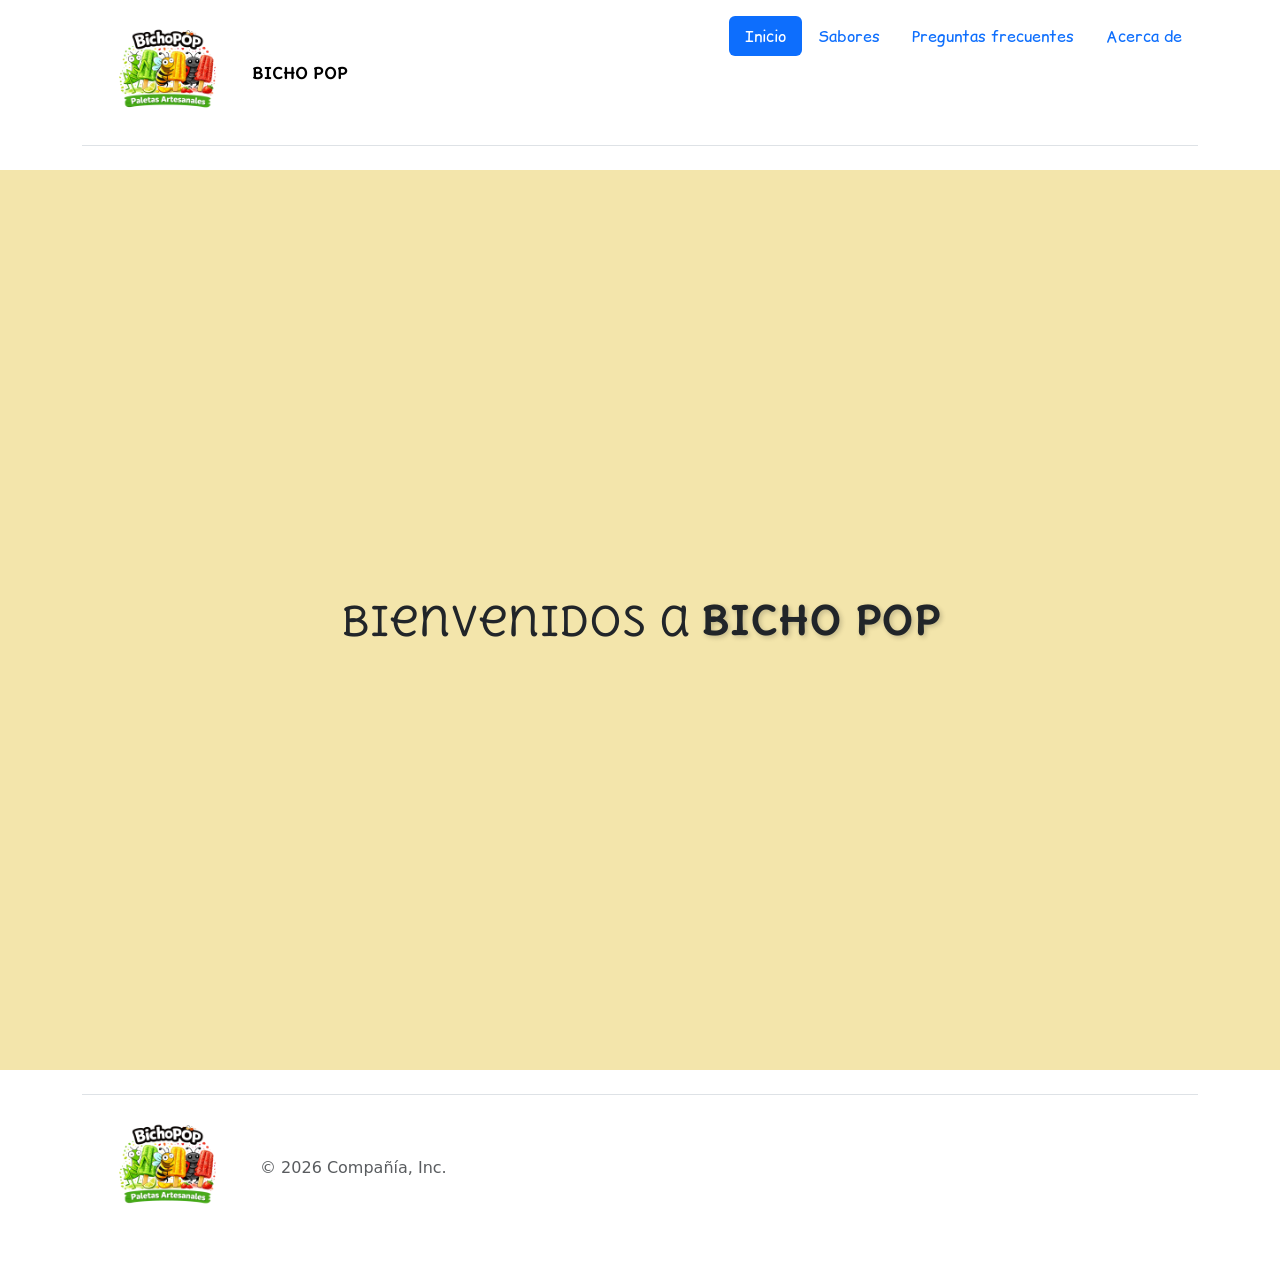
<file: index.html>
<!DOCTYPE html>
<html lang="en">
<head>
    <meta charset="UTF-8">
    <meta name="viewport" content="width=device-width, initial-scale=1.0">
    <title class=>BICHO POP</title>
   <link rel="stylesheet" href="bichopopsty.css">
    <link href="https://cdn.jsdelivr.net/npm/bootstrap@5.3.8/dist/css/bootstrap.min.css" rel="stylesheet" integrity="sha384-sRIl4kxILFvY47J16cr9ZwB07vP4J8+LH7qKQnuqkuIAvNWLzeN8tE5YBujZqJLB" crossorigin="anonymous">
    <link rel="preconnect" href="https://fonts.googleapis.com">
<link rel="preconnect" href="https://fonts.gstatic.com" crossorigin>
<link href="https://fonts.googleapis.com/css2?family=Delius+Unicase:wght@400;700&display=swap" rel="stylesheet">
<link rel="preconnect" href="https://fonts.googleapis.com">
<link rel="preconnect" href="https://fonts.gstatic.com" crossorigin>
<link href="https://fonts.googleapis.com/css2?family=Comic+Relief&display=swap" rel="stylesheet">
</head>


<body >
    <div class="container"> 
        <header class="d-flex flex-wrap justify-content-center py-3 mb-4 border-bottom"> <a href="/" class="d-flex align-items-center mb-3 mb-md-0 me-md-auto link-body-emphasis text-decoration-none"> 
            <img src="bichopop_logo_transparente.png" alt="bichologo" width="170">
            <span class="delius"> <font dir="auto" style="vertical-align: inherit;"><font dir="auto" style="vertical-align: inherit;" >BICHO POP</font></font></span> </a> 
            <ul class="nav nav-pills"> 
                <li class="nav-item"><a href="index.html" class="nav-link active" aria-current="page"><font dir="auto" style="vertical-align: inherit;"><font dir="auto" style="vertical-align: inherit;">Inicio</font></font></a></li> 
                <li class="nav-item"><a href="sabores.html" class="nav-link"><font dir="auto" style="vertical-align: inherit;"><font dir="auto" style="vertical-align: inherit;">Sabores</font></font></a></li> 
                <li class="nav-item"><a href="pgf.html" class="nav-link"><font dir="auto" style="vertical-align: inherit;"><font dir="auto" style="vertical-align: inherit;">Preguntas frecuentes</font></font></a></li> 
                <li class="nav-item"><a href="acerca_de.html" class="nav-link"><font dir="auto" style="vertical-align: inherit;"><font dir="auto" style="vertical-align: inherit;">Acerca de</font></font></a></li> </ul> </header> 
            </div>
             
 <h1 class="contenedor">bienvenidos a <strong class="marca">BICHO POP</strong></h1>
   
   
   
   
   
   
   
   
   
   
    <div class="container"> 
        <footer class="d-flex flex-wrap justify-content-between align-items-center py-3 my-4 border-top"> 
            <div class="col-md-4 d-flex align-items-center"> 
                <a href="/" class="mb-3 me-2 mb-md-0 text-body-secondary text-decoration-none lh-1" aria-label="Oreja"> 
                    <img src="bichopop_logo_transparente.png" alt="" width="170"> </a> 
                <span class="mb-3 mb-md-0 text-body-secondary"><font dir="auto" style="vertical-align: inherit;"><font dir="auto" style="vertical-align: inherit;">© 2026 Compañía, Inc.</font></font></span> </div> 
                <ul class="nav col-md-4 justify-content-end list-unstyled d-flex"> 
                    <li class="ms-3"><a class="text-body-secondary" href="#" aria-label="Instagram"><svg class="bi" width="24" height="24" aria-hidden="true"><use xlink:href="#instagram"></use></svg></a></li> 
                    <li class="ms-3"><a class="text-body-secondary" href="#" aria-label="Facebook"><svg class="bi" width="24" height="24"><use xlink:href="#facebook"></use></svg></a></li> </ul> </footer> </div>
</body>
</html>
</file>
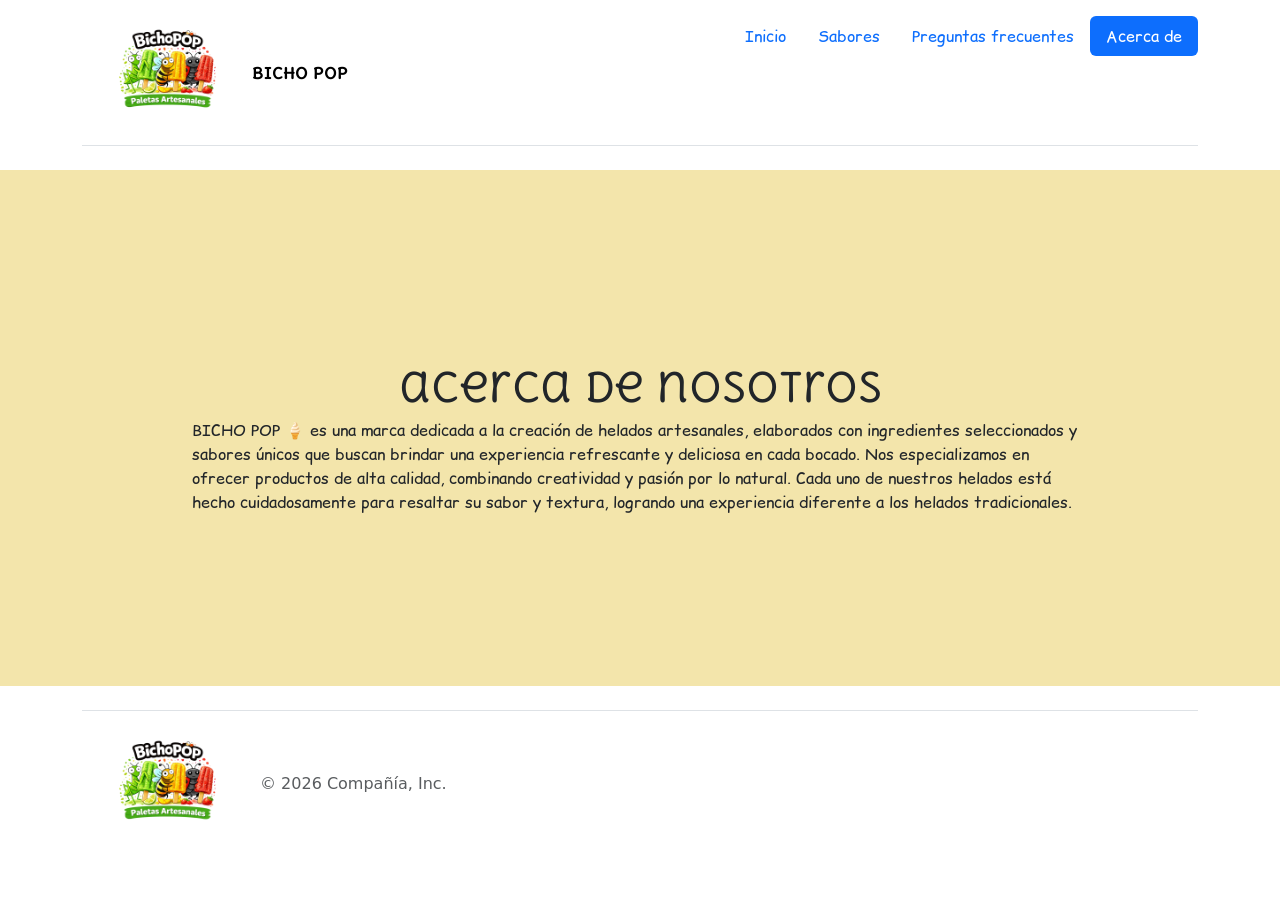
<file: acerca_de.html>
<!DOCTYPE html>
<html lang="en">
<head>
    <meta charset="UTF-8">
    <meta name="viewport" content="width=device-width, initial-scale=1.0">
    <title class=>BICHO POP</title>
   <link rel="stylesheet" href="bichopopsty.css">
    <link href="https://cdn.jsdelivr.net/npm/bootstrap@5.3.8/dist/css/bootstrap.min.css" rel="stylesheet" integrity="sha384-sRIl4kxILFvY47J16cr9ZwB07vP4J8+LH7qKQnuqkuIAvNWLzeN8tE5YBujZqJLB" crossorigin="anonymous">
    <link rel="preconnect" href="https://fonts.googleapis.com">
<link rel="preconnect" href="https://fonts.gstatic.com" crossorigin>
<link href="https://fonts.googleapis.com/css2?family=Delius+Unicase:wght@400;700&display=swap" rel="stylesheet">
<link rel="preconnect" href="https://fonts.googleapis.com">
<link rel="preconnect" href="https://fonts.gstatic.com" crossorigin>
<link href="https://fonts.googleapis.com/css2?family=Comic+Relief&display=swap" rel="stylesheet">

</head>


<body  >
    <div class="container"> 
        <header class="d-flex flex-wrap justify-content-center py-3 mb-4 border-bottom"> <a href="/" class="d-flex align-items-center mb-3 mb-md-0 me-md-auto link-body-emphasis text-decoration-none"> 
            <img src="bichopop_logo_transparente.png" alt="bichologo" width="170">
            <span class="delius"><font dir="auto" style="vertical-align: inherit;"><font dir="auto" style="vertical-align: inherit;" >BICHO POP</font></font></span> </a> 
            <ul class="nav nav-pills"> 
                <li class="nav-item"><a href="index.html" class="nav-link " aria-current="page"><font dir="auto" style="vertical-align: inherit;"><font dir="auto" style="vertical-align: inherit;">Inicio</font></font></a></li> 
                <li class="nav-item"><a href="sabores.html" class="nav-link"><font dir="auto" style="vertical-align: inherit;"><font dir="auto" style="vertical-align: inherit;">Sabores</font></font></a></li> 
                <li class="nav-item"><a href="pgf.html" class="nav-link"><font dir="auto" style="vertical-align: inherit;"><font dir="auto" style="vertical-align: inherit;">Preguntas frecuentes</font></font></a></li> 
                <li class="nav-item"><a href="acerca_de.html" class="nav-link active"><font dir="auto" style="vertical-align: inherit;"><font dir="auto" style="vertical-align: inherit;">Acerca de</font></font></a></li> </ul> </header> 
            </div>

            
            <div id="colorfondo">
                <h1 >acerca de nosotros </h1>
                <p>BICHO POP 🍦 es una marca dedicada a la creación de helados artesanales, elaborados con ingredientes seleccionados y sabores únicos que buscan brindar una experiencia refrescante y deliciosa en cada bocado.
                    Nos especializamos en ofrecer productos de alta calidad, combinando creatividad y pasión por lo natural. Cada uno de nuestros helados está hecho cuidadosamente para resaltar su sabor y textura, logrando una experiencia diferente a los helados tradicionales.
                </p>
            </div>

             
            <div class="container"> 
        <footer class="d-flex flex-wrap justify-content-between align-items-center py-3 my-4 border-top"> 
            <div class="col-md-4 d-flex align-items-center"> 
                <a href="/" class="mb-3 me-2 mb-md-0 text-body-secondary text-decoration-none lh-1" aria-label="Oreja"> 
                    <img src="bichopop_logo_transparente.png" alt="" width="170"> </a> 
                <span class="mb-3 mb-md-0 text-body-secondary"><font dir="auto" style="vertical-align: inherit;"><font dir="auto" style="vertical-align: inherit;">© 2026 Compañía, Inc.</font></font></span> </div> 
                <ul class="nav col-md-4 justify-content-end list-unstyled d-flex"> 
                    <li class="ms-3"><a class="text-body-secondary" href="#" aria-label="Instagram"><svg class="bi" width="24" height="24" aria-hidden="true"><use xlink:href="#instagram"></use></svg></a></li> 
                    <li class="ms-3"><a class="text-body-secondary" href="#" aria-label="Facebook"><svg class="bi" width="24" height="24"><use xlink:href="#facebook"></use></svg></a></li> </ul> </footer> </div>
</body>
</html>
</file>
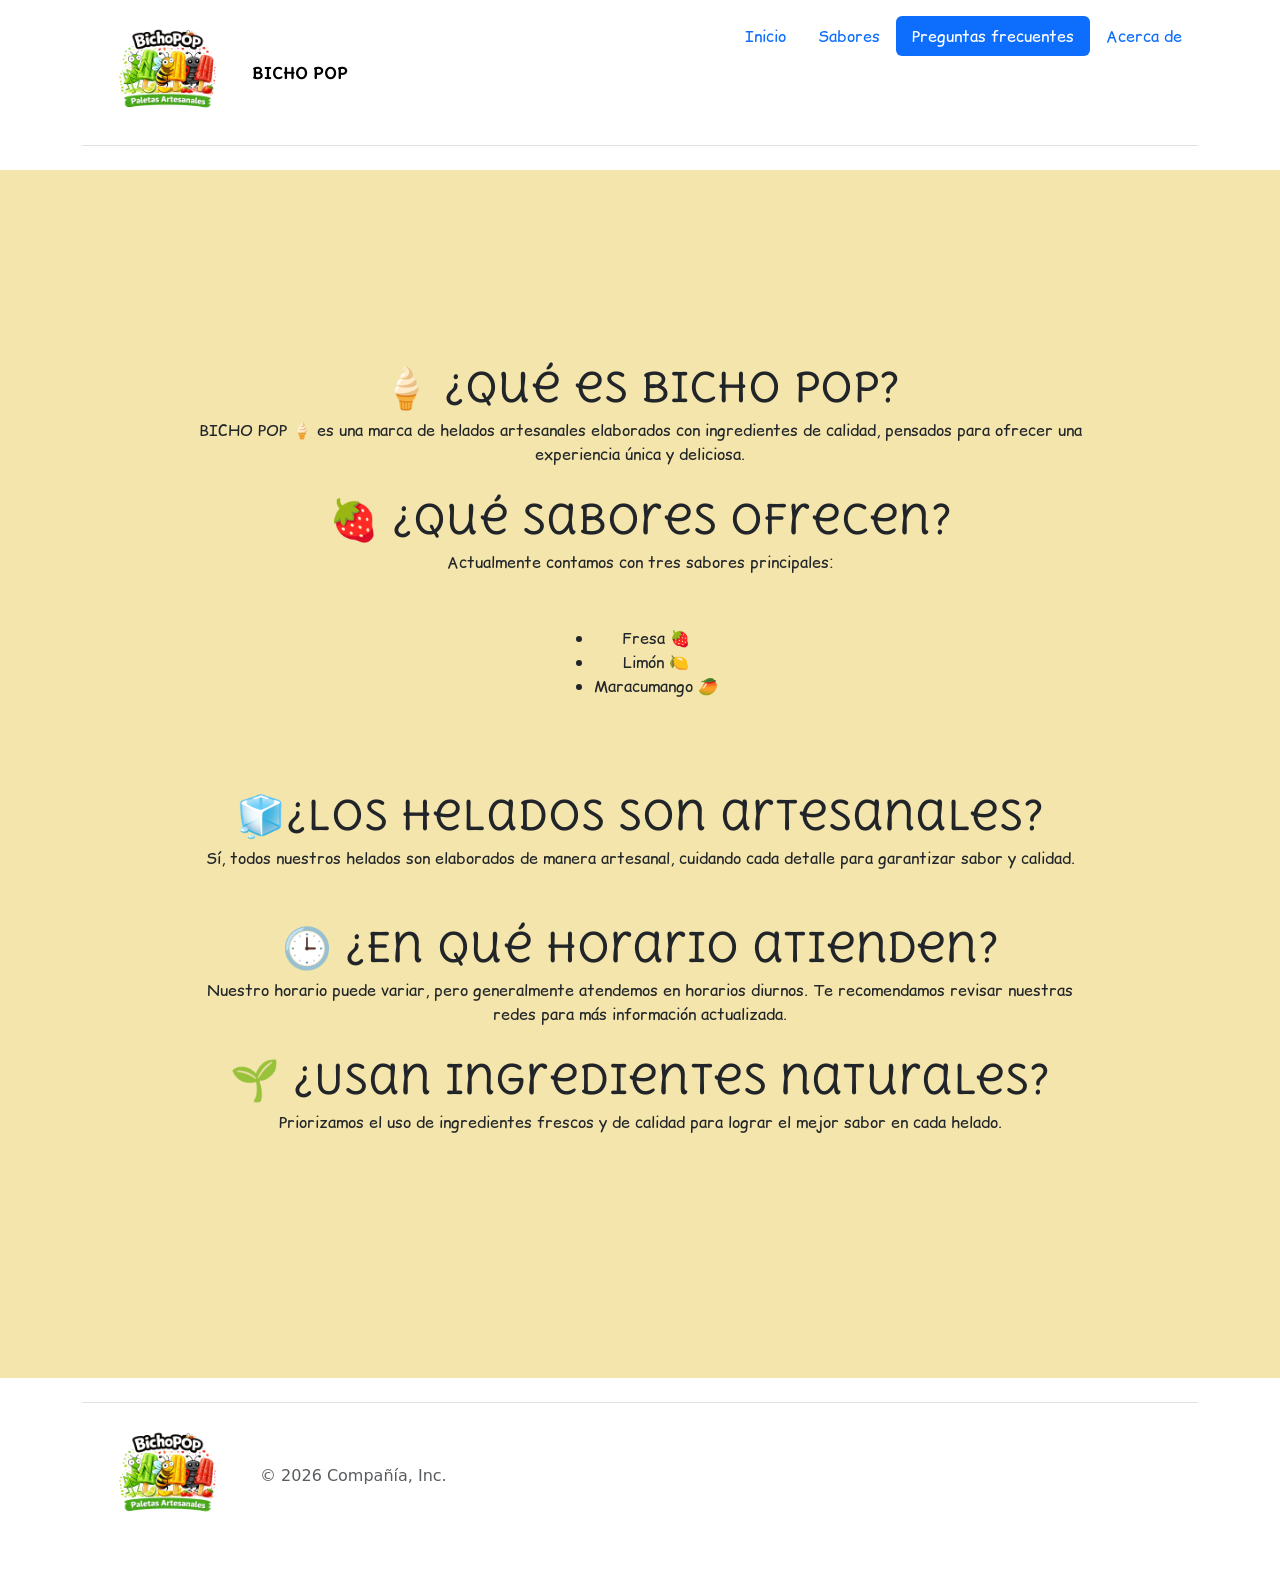
<file: pgf.html>
<!DOCTYPE html>
<html lang="en">
<head>
    <meta charset="UTF-8">
    <meta name="viewport" content="width=device-width, initial-scale=1.0">
    <title class=>BICHO POP</title>
   <link rel="stylesheet" href="bichopopsty.css">
    <link href="https://cdn.jsdelivr.net/npm/bootstrap@5.3.8/dist/css/bootstrap.min.css" rel="stylesheet" integrity="sha384-sRIl4kxILFvY47J16cr9ZwB07vP4J8+LH7qKQnuqkuIAvNWLzeN8tE5YBujZqJLB" crossorigin="anonymous">
    <link rel="preconnect" href="https://fonts.googleapis.com">
<link rel="preconnect" href="https://fonts.gstatic.com" crossorigin>
<link href="https://fonts.googleapis.com/css2?family=Delius+Unicase:wght@400;700&display=swap" rel="stylesheet">
<link rel="preconnect" href="https://fonts.googleapis.com">
<link rel="preconnect" href="https://fonts.gstatic.com" crossorigin>
<link href="https://fonts.googleapis.com/css2?family=Comic+Relief&display=swap" rel="stylesheet">
</head>


<body  >
    <div class="container"> 
        <header class="d-flex flex-wrap justify-content-center py-3 mb-4 border-bottom"> <a href="/" class="d-flex align-items-center mb-3 mb-md-0 me-md-auto link-body-emphasis text-decoration-none"> 
            <img src="bichopop_logo_transparente.png" alt="bichologo" width="170">
            <span class="delius"><font dir="auto" style="vertical-align: inherit;"><font dir="auto" style="vertical-align: inherit;" >BICHO POP</font></font></span> </a> 
            <ul class="nav nav-pills"> 
                <li class="nav-item"><a href="index.html" class="nav-link " aria-current="page"><font dir="auto" style="vertical-align: inherit;"><font dir="auto" style="vertical-align: inherit;">Inicio</font></font></a></li> 
                <li class="nav-item"><a href="sabores.html" class="nav-link"><font dir="auto" style="vertical-align: inherit;"><font dir="auto" style="vertical-align: inherit;">Sabores</font></font></a></li> 
                <li class="nav-item"><a href="pgf.html" class="nav-link  active"><font dir="auto" style="vertical-align: inherit;"><font dir="auto" style="vertical-align: inherit;">Preguntas frecuentes</font></font></a></li> 
                <li class="nav-item"><a href="acerca_de.html" class="nav-link"><font dir="auto" style="vertical-align: inherit;"><font dir="auto" style="vertical-align: inherit;">Acerca de</font></font></a></li> </ul> </header> 
            </div> 

            <div id="colorfondo">
                <div id="caja">
                    <h1> 🍦 ¿Qué es BICHO POP?</h1>
                    <p>BICHO POP 🍦 es una marca de helados artesanales elaborados con ingredientes de calidad, pensados para ofrecer una experiencia única y deliciosa.</p>
                </div>
                
                <div id="caja">
                    <h1>🍓 ¿Qué sabores ofrecen?</h1>
                    <p>Actualmente contamos con tres sabores principales:
                    <ul >
                        <li>Fresa 🍓</li>
                        <li>Limón 🍋</li>
                        <li>Maracumango 🥭</li>
                    </ul>
                    </p>    
                </div>
                
                <div id="caja">
                    <h1> 🧊¿Los helados son artesanales?   </h1>
                    <p>Sí, todos nuestros helados son elaborados de manera artesanal, cuidando cada detalle para garantizar sabor y calidad.</p>
                </div>
                
                <div id="caja">
                    <h1>🕒 ¿En qué horario atienden?</h1>
                    <p>Nuestro horario puede variar, pero generalmente atendemos en horarios diurnos. Te recomendamos revisar nuestras redes para más información actualizada.</p>
                </div>
                <div id="caja">
                    <h1>🌱 ¿Usan ingredientes naturales?</h1>
                    <p>Priorizamos el uso de ingredientes frescos y de calidad para lograr el mejor sabor en cada helado.</p>
                </div>
            
            
            
            
            
            
            
            
            
            
            
            
            </div>
    
            <div class="container"> 
        <footer class="d-flex flex-wrap justify-content-between align-items-center py-3 my-4 border-top"> 
            <div class="col-md-4 d-flex align-items-center"> 
                <a href="/" class="mb-3 me-2 mb-md-0 text-body-secondary text-decoration-none lh-1" aria-label="Oreja"> 
                    <img src="bichopop_logo_transparente.png" alt="" width="170"> </a> 
                <span class="mb-3 mb-md-0 text-body-secondary"><font dir="auto" style="vertical-align: inherit;"><font dir="auto" style="vertical-align: inherit;">© 2026 Compañía, Inc.</font></font></span> </div> 
                <ul class="nav col-md-4 justify-content-end list-unstyled d-flex"> 
                    <li class="ms-3"><a class="text-body-secondary" href="#" aria-label="Instagram"><svg class="bi" width="24" height="24" aria-hidden="true"><use xlink:href="#instagram"></use></svg></a></li> 
                    <li class="ms-3"><a class="text-body-secondary" href="#" aria-label="Facebook"><svg class="bi" width="24" height="24"><use xlink:href="#facebook"></use></svg></a></li> </ul> </footer> </div>
</body>
</html>
</file>
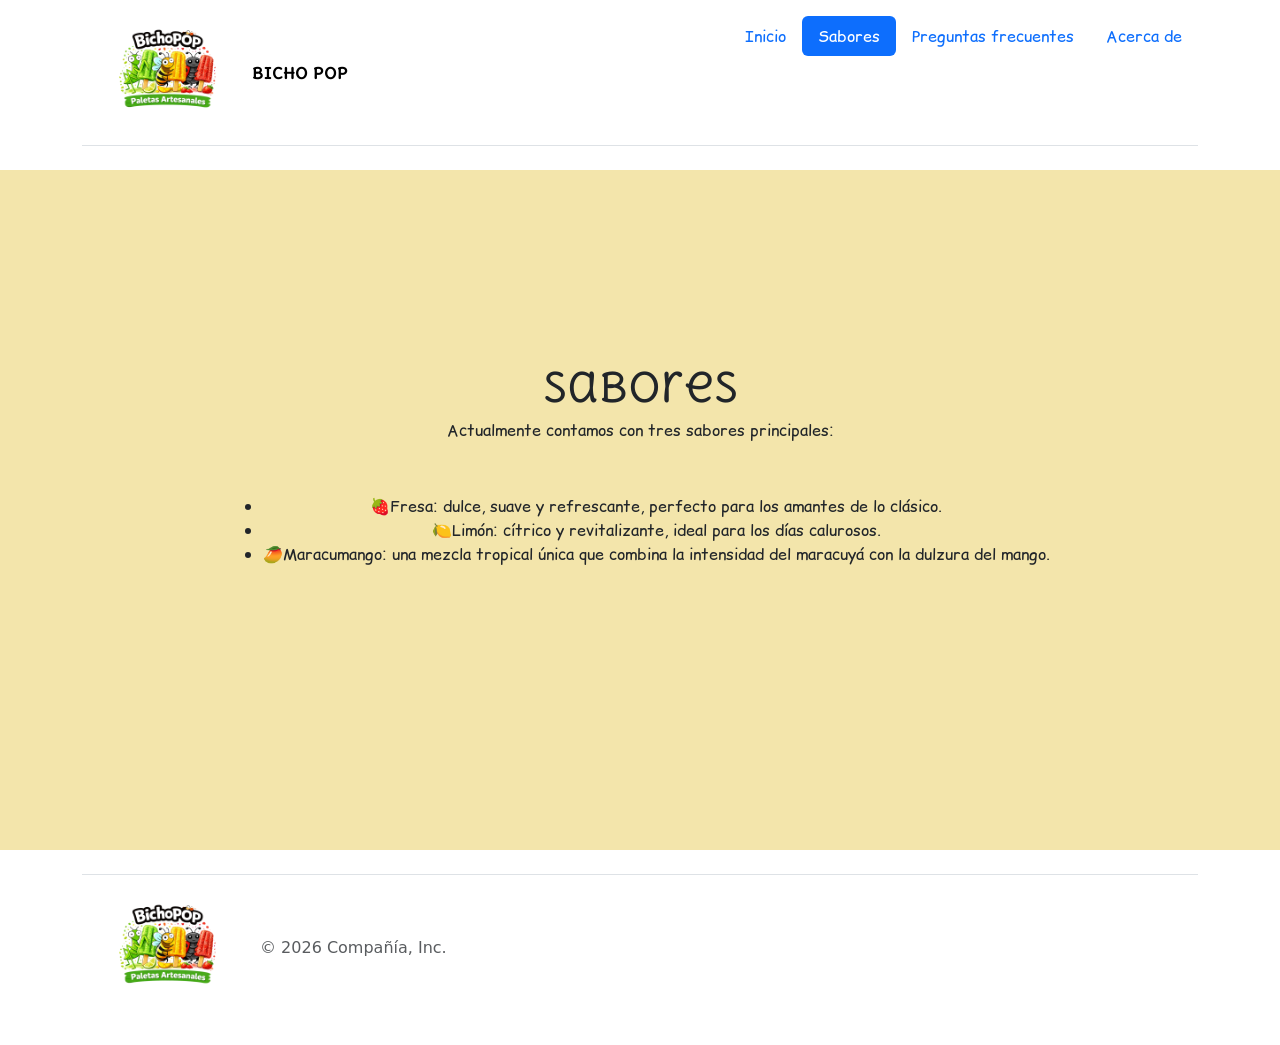
<file: sabores.html>
<!DOCTYPE html>
<html lang="en">
<head>
    <meta charset="UTF-8">
    <meta name="viewport" content="width=device-width, initial-scale=1.0">
    <title class=>BICHO POP</title>
   <link rel="stylesheet" href="bichopopsty.css">
    <link href="https://cdn.jsdelivr.net/npm/bootstrap@5.3.8/dist/css/bootstrap.min.css" rel="stylesheet" integrity="sha384-sRIl4kxILFvY47J16cr9ZwB07vP4J8+LH7qKQnuqkuIAvNWLzeN8tE5YBujZqJLB" crossorigin="anonymous">
    <link rel="preconnect" href="https://fonts.googleapis.com">
<link rel="preconnect" href="https://fonts.gstatic.com" crossorigin>
<link href="https://fonts.googleapis.com/css2?family=Delius+Unicase:wght@400;700&display=swap" rel="stylesheet">
<link rel="preconnect" href="https://fonts.googleapis.com">
<link rel="preconnect" href="https://fonts.gstatic.com" crossorigin>
<link href="https://fonts.googleapis.com/css2?family=Comic+Relief&display=swap" rel="stylesheet">
</head>



<body  >
    <div class="container"> 
        <header class="d-flex flex-wrap justify-content-center py-3 mb-4 border-bottom"> <a href="/" class="d-flex align-items-center mb-3 mb-md-0 me-md-auto link-body-emphasis text-decoration-none"> 
            <img src="bichopop_logo_transparente.png" alt="bichologo" width="170">
            <span class="delius"><font dir="auto" style="vertical-align: inherit;"><font dir="auto" style="vertical-align: inherit;" >BICHO POP</font></font></span> </a> 
            <ul class="nav nav-pills"> 
                <li class="nav-item"><a href="index.html" class="nav-link " aria-current="page"><font dir="auto" style="vertical-align: inherit;"><font dir="auto" style="vertical-align: inherit;">Inicio</font></font></a></li> 
                <li class="nav-item"><a href="sabores.html" class="nav-link active"><font dir="auto" style="vertical-align: inherit;"><font dir="auto" style="vertical-align: inherit;">Sabores</font></font></a></li> 
                <li class="nav-item"><a href="pgf.html" class="nav-link"><font dir="auto" style="vertical-align: inherit;"><font dir="auto" style="vertical-align: inherit;">Preguntas frecuentes</font></font></a></li> 
                <li class="nav-item"><a href="acerca_de.html" class="nav-link"><font dir="auto" style="vertical-align: inherit;"><font dir="auto" style="vertical-align: inherit;">Acerca de</font></font></a></li> </ul> </header> 
            </div>

    <div id="colorfondo">
        <div id="caja">
            <h1>sabores</h1>
        <p> Actualmente contamos con tres sabores principales:  
            <ul class="estilotexto">
                <li>🍓Fresa: dulce, suave y refrescante, perfecto para los amantes de lo clásico.</li>
                <li>🍋Limón: cítrico y revitalizante, ideal para los días calurosos.</li>
                <li>🥭Maracumango: una mezcla tropical única que combina la intensidad del maracuyá con la dulzura del mango.</li>
            </ul>
        </p>
        </div>
    </div>

            <div class="container"> 
        <footer class="d-flex flex-wrap justify-content-between align-items-center py-3 my-4 border-top"> 
            <div class="col-md-4 d-flex align-items-center"> 
                <a href="/" class="mb-3 me-2 mb-md-0 text-body-secondary text-decoration-none lh-1" aria-label="Oreja"> 
                    <img src="bichopop_logo_transparente.png" alt="" width="170"> </a> 
                <span class="mb-3 mb-md-0 text-body-secondary"><font dir="auto" style="vertical-align: inherit;"><font dir="auto" style="vertical-align: inherit;">© 2026 Compañía, Inc.</font></font></span> </div> 
                <ul class="nav col-md-4 justify-content-end list-unstyled d-flex"> 
                    <li class="ms-3"><a class="text-body-secondary" href="#" aria-label="Instagram"><svg class="bi" width="24" height="24" aria-hidden="true"><use xlink:href="#instagram"></use></svg></a></li> 
                    <li class="ms-3"><a class="text-body-secondary" href="#" aria-label="Facebook"><svg class="bi" width="24" height="24"><use xlink:href="#facebook"></use></svg></a></li> </ul> </footer> </div>
</body>
</html>
</file>
<file: bichopopsty.css>
.contenedor {
  height: 100vh; 
  display: flex;
  justify-content: center; 
  align-items: center;     
  background-color: #F3E5AB;

  }
  #colorfondo{
    background-color: #F3E5AB;
    padding: 15%;
  }
.delius {
  font-family: "Delius Unicase", cursive;
  font-weight: 900;
  font-style: normal;
}
h1{
    font-family: "Delius Unicase", cursive;
  font-weight: 700;
  font-style: normal;
  text-align: center;
  justify-content: center;
  align-items: center;
  
}
p{
  font-family: "Comic Relief", system-ui;
  font-weight: 400;
  font-style: normal;
  height: 60px;           
  display: flex;
  justify-content: center; 
  
}
.marca {
  margin-left: 10px;
  text-shadow: 2px 2px 5px rgba(0,0,0,0.2);
}
.estilotexto{
    font-family: "Comic Relief", system-ui;
  font-weight: 400;
  font-style: normal;
}
ul{
    font-family: "Comic Relief", system-ui;
  font-weight: 400;
  font-style: normal;
  padding: 0%;
  
}
#caja{
    padding: 0%;
    justify-content: center;
    display: flex;
    height: auto;
    align-items: center;
    text-align: center;
    flex-direction: column;
}
</file>
